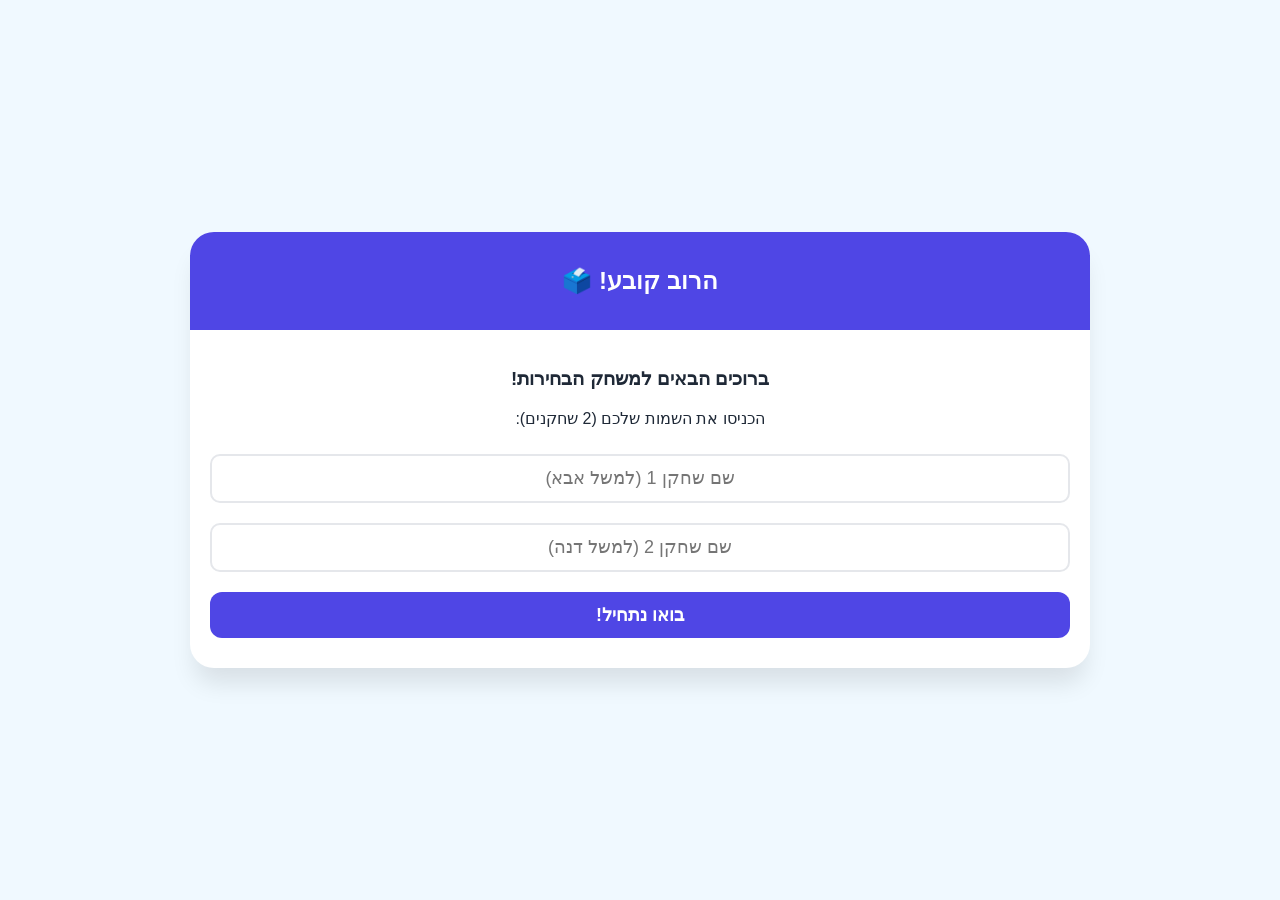
<file: game.html>
<!DOCTYPE html>
<html lang="he" dir="rtl">

<head>
    <meta charset="UTF-8">
    <meta name="viewport" content="width=device-width, initial-scale=1.0">
    <title>דמוקרטיה בבית - משחק רב משתתפים</title>

    <style>
        :root {
            --primary: #4f46e5;
            --secondary: #f59e0b;
            --success: #10b981;
            --background: #f0f9ff;
            --card-bg: #ffffff;
            --text: #1f2937;
        }

        body {
            font-family: 'Segoe UI', Tahoma, Geneva, Verdana, sans-serif;
            background-color: var(--background);
            color: var(--text);
            margin: 0;
            display: flex;
            justify-content: center;
            align-items: center;
            min-height: 100vh;
            padding: 10px;
            box-sizing: border-box;
        }

        #game-container {
            background: var(--card-bg);
            max-width: 900px;
            width: 100%;
            border-radius: 24px;
            box-shadow: 0 20px 25px -5px rgba(0, 0, 0, 0.1);
            overflow: hidden;
            display: flex;
            flex-direction: column;
            position: relative;
        }

        .header {
            background: var(--primary);
            color: white;
            padding: 15px;
            text-align: center;
        }

        .content {
            padding: 20px;
            text-align: center;
        }

        .screen {
            display: none;
            animation: fadeIn 0.3s ease;
        }

        .screen.active {
            display: block;
        }

        @keyframes fadeIn {
            from {
                opacity: 0;
            }

            to {
                opacity: 1;
            }
        }

        .btn {
            background: var(--primary);
            color: white;
            border: none;
            padding: 12px 24px;
            border-radius: 12px;
            font-size: 18px;
            font-weight: bold;
            cursor: pointer;
            width: 100%;
            margin-top: 10px;
            transition: transform 0.2s, background 0.2s;
        }

        .btn:active {
            transform: scale(0.98);
        }

        .btn:disabled {
            background: #cbd5e1;
            cursor: not-allowed;
        }

        .btn-secondary {
            background: var(--secondary);
        }

        .btn-outline {
            background: transparent;
            border: 2px solid var(--primary);
            color: var(--primary);
            font-size: 14px;
            padding: 6px;
            width: auto;
            margin: 5px;
        }

        input {
            width: 100%;
            padding: 12px;
            margin: 10px 0;
            border-radius: 10px;
            border: 2px solid #e5e7eb;
            font-size: 18px;
            text-align: center;
            box-sizing: border-box;
        }

        .participants {
            display: flex;
            flex-wrap: wrap;
            justify-content: center;
            gap: 8px;
            margin: 15px 0;
        }

        .tag {
            background: #e5e7eb;
            padding: 5px 12px;
            border-radius: 20px;
            font-size: 14px;
            transition: all 0.3s;
        }

        .tag.ready {
            background: var(--success);
            color: white;
        }

        .options {
            display: grid;
            grid-template-columns: 1fr 1fr;
            gap: 15px;
            margin: 20px 0;
            min-height: 120px;
        }

        .opt {
            border: 3px solid #e5e7eb;
            border-radius: 15px;
            padding: 15px;
            cursor: pointer;
            transition: 0.2s;
            background: white;
        }

        .opt:hover {
            border-color: var(--secondary);
            background: #fffbeb;
        }

        .opt.selected {
            border-color: var(--primary);
            background: #eef2ff;
        }

        .opt-icon {
            font-size: 40px;
            display: block;
        }

        .kalpi-area {
            position: relative;
            height: 100px;
            display: flex;
            justify-content: center;
            align-items: center;
            margin: 5px 0;
        }

        .kalpi-box {
            font-size: 60px;
            z-index: 10;
        }

        .flying-item {
            position: absolute;
            font-size: 30px;
            z-index: 5;
            transition: all 0.8s cubic-bezier(0.5, -0.5, 0.5, 1.5);
            pointer-events: none;
        }

        .result-row {
            text-align: right;
            margin-bottom: 15px;
        }

        .bar-bg {
            background: #eee;
            height: 15px;
            border-radius: 10px;
            overflow: hidden;
            margin-top: 5px;
        }

        .bar-fill {
            background: var(--primary);
            height: 100%;
            width: 0;
            transition: width 1s ease;
        }

        .room-code-badge {
            background: #f3f4f6;
            padding: 5px 15px;
            border-radius: 10px;
            display: inline-block;
            margin-bottom: 10px;
            font-weight: bold;
            color: var(--primary);
        }

        .error-msg {
            color: #ef4444;
            font-size: 14px;
            margin: 10px 0;
            font-weight: bold;
        }
    </style>
</head>

<body>

    <div id="game-container">
        <div class="header">
            <h2>הרוב קובע! 🗳️</h2>
        </div>

        <div class="content">
            <!-- מסך 1: כניסה -->
            <div id="screen-login" class="screen active">
                <h3>ברוכים הבאים למשחק הבחירות!</h3>
                <p>הכניסו את השמות שלכם (2 שחקנים):</p>
                <input type="text" id="input-p1" placeholder="שם שחקן 1 (למשל אבא)">
                <input type="text" id="input-p2" placeholder="שם שחקן 2 (למשל דנה)">
                <button class="btn" id="btn-login" onclick="startGame()">בואו נתחיל!</button>
                <div id="login-error" class="error-msg"></div>
            </div>

            <!-- מסך 2: תור -->
            <div id="screen-game" class="screen">
                <div class="room-code-badge" id="turn-badge">תור: <span id="span-turn-name"></span></div>
                
                <h3 id="h3-question">טוען שאלה...</h3>

                <div class="kalpi-area" id="kalpi-area">
                    <div class="kalpi-box">🗳️</div>
                </div>

                <div class="options" id="div-options">
                    <!-- יתמלא ע"י JS -->
                </div>

                <button class="btn" id="btn-vote" disabled onclick="submitVote()">הצבעתי! ✔️</button>
            </div>

            <!-- מסך 3: העברת תור -->
            <div id="screen-pass" class="screen">
                <span style="font-size: 60px;">🙈</span>
                <h3>ההצבעה נקלטה בחשאי!</h3>
                <p id="p-pass-msg">העבירו את השליטה לשחקן הבא כדי שיוכל להצביע בלי שתראו.</p>
                <button class="btn" onclick="nextTurn()">אני מוכן, בואו נמשיך</button>
            </div>

            <!-- מסך 4: תוצאות -->
            <div id="screen-results" class="screen">
                <h3 id="h3-winner-msg">התוצאות הגיעו!</h3>
                <div id="div-results-bars" style="text-align: right;"></div>
                <button class="btn" id="btn-next" onclick="advanceRound()" style="margin-top:20px;">לשאלה הבאה</button>
            </div>

            <!-- מסך 5: סיום -->
            <div id="screen-finish" class="screen">
                <span style="font-size: 60px;">🏆</span>
                <h3>כל הכבוד!</h3>
                <p>למדתם איך הרוב קובע ומחליט יחד.</p>
                <button class="btn" onclick="restartGame()">שחק שוב</button>
            </div>
        </div>
    </div>

    <script>
        const scenarios = [
            { q: "מה נאכל היום לארוחת ערב?", options: [{ id: 'a', label: "פיצה", icon: "🍕" }, { id: 'b', label: "סלט", icon: "🥗" }] },
            { q: "לאן נצא לטייל בשבת?", options: [{ id: 'a', label: "פארק שעשועים", icon: "🎡" }, { id: 'b', label: "טיול בטבע", icon: "🌳" }] },
            { q: "באיזה משחק נשחק כולם יחד?", options: [{ id: 'a', label: "מחבואים", icon: "🙈" }, { id: 'b', label: "משחק קופסה", icon: "🎲" }] }
        ];

        let state = {
            p1: "",
            p2: "",
            round: 0,
            currentTurn: 1, // 1 or 2
            selectedId: null,
            votes: { 1: null, 2: null }
        };

        function startGame() {
            const p1 = document.getElementById('input-p1').value.trim();
            const p2 = document.getElementById('input-p2').value.trim();
            const errorDiv = document.getElementById('login-error');

            if (!p1 || !p2) {
                errorDiv.innerText = "נא להזין את שני השמות.";
                return;
            }
            errorDiv.innerText = "";

            state.p1 = p1;
            state.p2 = p2;
            state.round = 0;
            state.currentTurn = 1;
            state.votes = { 1: null, 2: null };

            startRound();
        }

        function startRound() {
            state.currentTurn = 1;
            state.votes = { 1: null, 2: null };
            state.selectedId = null;
            renderTurn();
        }

        function renderTurn() {
            const scene = scenarios[state.round];
            if (!scene) return;

            const playerName = state.currentTurn === 1 ? state.p1 : state.p2;
            document.getElementById('span-turn-name').innerText = playerName;
            document.getElementById('h3-question').innerText = scene.q;

            const container = document.getElementById('div-options');
            container.innerHTML = "";

            scene.options.forEach(opt => {
                const div = document.createElement('div');
                div.className = "opt";
                div.id = `opt-${opt.id}`;
                div.innerHTML = `<span class="opt-icon">${opt.icon}</span><strong>${opt.label}</strong>`;
                div.onclick = () => {
                    state.selectedId = opt.id;
                    document.querySelectorAll('.opt').forEach(el => el.classList.remove('selected'));
                    div.classList.add('selected');
                    document.getElementById('btn-vote').disabled = false;
                };
                container.appendChild(div);
            });

            document.getElementById('btn-vote').disabled = true;
            showScreen('screen-game');
        }

        function submitVote() {
            if (!state.selectedId) return;
            
            // לשמור את ההצבעה
            state.votes[state.currentTurn] = state.selectedId;

            // אנימציה קטנה
            const scene = scenarios[state.round];
            const opt = scene.options.find(o => o.id === state.selectedId);
            if (opt) animateToKalpi(opt.icon);

            document.getElementById('btn-vote').disabled = true;

            // להמתין שהאנימציה תסתיים (כ-1 שניה) ואז להמשיך
            setTimeout(() => {
                if (state.currentTurn === 1) {
                    // לעבור לשחקן 2
                    state.currentTurn = 2;
                    state.selectedId = null;
                    document.getElementById('p-pass-msg').innerText = `העבירו את השליטה ל-${state.p2} כדי שיוכל להצביע בלי שתראו.`;
                    showScreen('screen-pass');
                } else {
                    // סיימנו להצביע
                    showResults();
                }
            }, 1000);
        }

        function nextTurn() {
            renderTurn();
        }

        function animateToKalpi(icon) {
            const area = document.getElementById('kalpi-area');
            const item = document.createElement('div');
            item.className = "flying-item";
            item.innerText = icon;
            item.style.bottom = "-50px";
            item.style.left = Math.random() * 80 + 10 + "%";
            area.appendChild(item);

            setTimeout(() => {
                item.style.bottom = "50px";
                item.style.left = "50%";
                item.style.transform = "translateX(-50%) scale(0)";
                item.style.opacity = "0";
            }, 50);
            setTimeout(() => item.remove(), 1000);
        }

        function showResults() {
            const scene = scenarios[state.round];
            const v1 = state.votes[1];
            const v2 = state.votes[2];
            
            const opt1 = scene.options.find(o => o.id === v1);
            const opt2 = scene.options.find(o => o.id === v2);

            let title = "";
            if (v1 === v2) {
                title = `הסכמה פה אחד! כולם בחרו: ${opt1.label} ${opt1.icon}`;
            } else {
                title = "תיקו! כל אחד בחר משהו אחר 🤝";
            }
            
            document.getElementById('h3-winner-msg').innerText = title;

            const container = document.getElementById('div-results-bars');
            container.innerHTML = `
                <div style="margin-top: 15px; font-size: 18px; padding: 15px; background: #eef2ff; border-radius: 10px; border: 2px solid var(--primary);">
                    <strong>${state.p1}</strong> הצביע/ה ל: ${opt1.icon} ${opt1.label}
                </div>
                <div style="margin-top: 15px; font-size: 18px; padding: 15px; background: #fffbeb; border-radius: 10px; border: 2px solid var(--secondary);">
                    <strong>${state.p2}</strong> הצביע/ה ל: ${opt2.icon} ${opt2.label}
                </div>
            `;

            // לבדוק אם יש עוד סיבובים
            if (state.round >= scenarios.length - 1) {
                document.getElementById('btn-next').innerText = "סיים משחק";
            } else {
                document.getElementById('btn-next').innerText = "לשאלה הבאה";
            }

            showScreen('screen-results');
        }

        function advanceRound() {
            if (state.round >= scenarios.length - 1) {
                showScreen('screen-finish');
            } else {
                state.round++;
                startRound();
            }
        }

        function restartGame() {
            state.round = 0;
            state.currentTurn = 1;
            state.selectedId = null;
            state.votes = { 1: null, 2: null };
            
            document.getElementById('input-p1').value = "";
            document.getElementById('input-p2').value = "";
            showScreen('screen-login');
        }

        function showScreen(id) {
            document.querySelectorAll('.screen').forEach(s => s.classList.remove('active'));
            document.getElementById(id).classList.add('active');
        }
    </script>

</body>

</html>
</file>
